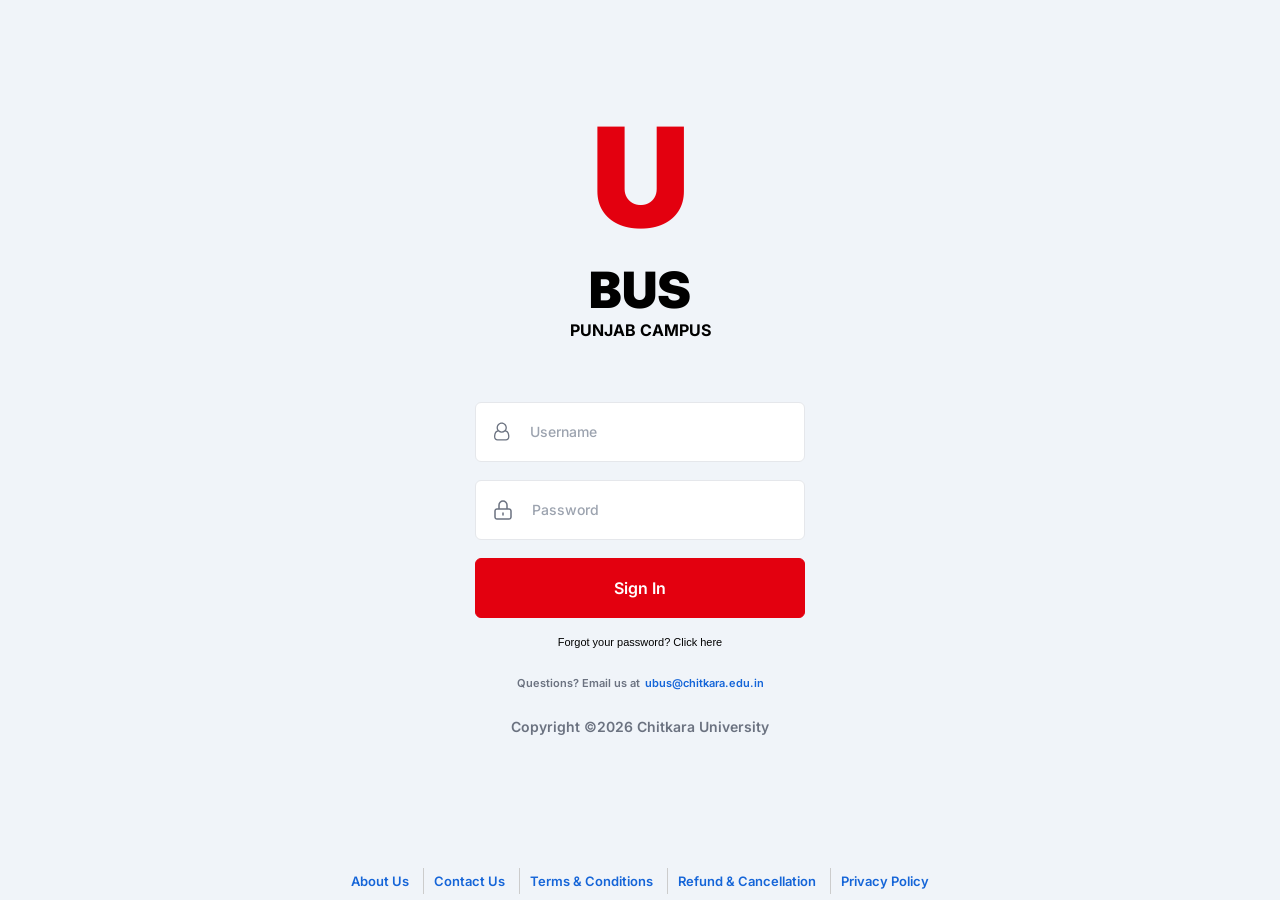
<file: index.html>
<!doctype html>
<html lang="en">
<head>
  <meta charset="UTF-8" />
  <meta name="viewport" content="width=device-width, initial-scale=1" />
  <meta name="description" content="" />
  <link rel="icon" type="image/x-icon" href="https://ubus.chitkara.edu.in/student/images/fevicon.svg" />
  <link rel="preconnect" href="https://fonts.gstatic.com" crossorigin />
  <link href="https://fonts.googleapis.com/css2?family=Inter:wght@200;300;400;500;600;700;800;900&display=swap" rel="stylesheet" />
  <link rel="stylesheet" href="styles.css" />
  <title>UBus Management</title>
  <script src="https://www.google.com/recaptcha/api.js?render=6Lcjx7whAAAAADQ2hrIzNjtCah6kdprFgJVYAKxH"></script>
</head>
<body>
  <div class="main">
    <div class="login">
      <h1>U</h1>
      <h2>BUS</h2>
      <div class="campus" style="font-size: 16px; font-weight: bold;">PUNJAB CAMPUS</div>

      <form action="#" name="userregistration" id="userregistration" autocomplete="off" method="post">
        <input type="hidden" readonly name="token_response" id="token_response" />

        <div class="login-form">
          <div class="input-box">
            <div class="form-group">
              <img src="images/user-icon.svg" alt="Icon" />
              <input type="text" autocomplete="off" id="username" placeholder="Username" maxlength="50" />
            </div>
          </div>

          <div class="input-box">
            <div class="form-group">
              <img src="images/lock-icon.svg" alt="Icon" />
              <input autocomplete="off" type="password" id="password" placeholder="Password" maxlength="20" />
            </div>
          </div>

          <input
            type="submit"
            name="insert"
            value="Sign In"
            class="form-button btn-sign-in" disabled
          />

          <p id="login-status" role="status" aria-live="polite" hidden style="font-size: 12px; margin: 0 0 18px; text-align: center;"></p>
          <div class="forgot">
            <p onclick="void(0)">Forgot your password? Click here</p>
          </div>

          <div class="email-text support">
            <p>Questions? Email us at </p>
            <a href="mailto:ubus@chitkara.edu.in" target="_blank" rel="noopener noreferrer">ubus@chitkara.edu.in</a>
          </div>

          <div class="email-text copyright-line">
            <p>Copyright ©2026 Chitkara University  </p>
          </div>
        </div>
      </form>
    </div>
  </div>

  <section class="desktop-copy-right">
    <ul class="showSchoolList">
      <li><a href="#">About Us</a></li>
      <li><a href="#">Contact Us</a></li>
      <li><a href="#">Terms &amp; Conditions</a></li>
      <li><a href="#">Refund &amp; Cancellation</a></li>
      <li><a href="#">Privacy Policy</a></li>
    </ul>
  </section>

  <script src="login.js"></script>
  <script>
    grecaptcha.ready(function () {
      grecaptcha
        .execute('6Lcjx7whAAAAADQ2hrIzNjtCah6kdprFgJVYAKxH', { action: 'submit' })
        .then(function (token) {
          document.getElementById('token_response').value = token;
        });
    });
  </script>
</body>
</html>
</file>
<file: styles.css>
html {
  height: 100%;
}

body {
  font-family: 'Inter', sans-serif;
  font-weight: 400;
  font-style: normal;
  background: #F0F4F9;
  margin: 0;
  min-height: 100%;
  display: flex;
  flex-direction: column;
}

.main {
  width: 100%;
  flex: 1;
  display: flex;
  align-items: center;
  justify-content: center;
  flex-direction: column;
}

.login {
  width: 100%;
  display: flex;
  align-items: center;
  justify-content: center;
  flex-direction: column;
}

.login h1 {
  font-weight: 900;
  font-size: 138px;
  line-height: 167px;
  text-align: center;
  color: #E3000F;
  margin: 0;
}

.login h2 {
  font-weight: 900;
  font-size: 50px;
  line-height: 61px;
  text-align: center;
  color: #000000;
  margin: 0;
}

.campus {
  font-size: 16px;
  font-weight: 700;
  text-align: center;
  color: #000000;
  margin: 0 0 61px;
  line-height: 1.2;
}

.login-form {
  width: 330px;
  margin: 0 auto;
  display: flex;
  flex-direction: column;
  align-items: center;
}

.login-form .input-box {
  width: 100%;
  margin-bottom: 18px;
}

.login-form .form-group {
  box-sizing: border-box;
  display: flex;
  align-items: center;
  justify-content: flex-start;
  width: 100%;
  height: 60px;
  background: #FFFFFF;
  border: 1px solid #E5E7EB;
  border-radius: 6px;
  padding: 0 15px;
  margin-bottom: 0;
}

.login-form .form-group img {
  margin-right: 15px;
  flex-shrink: 0;
}

.login-form .form-group input {
  border: none;
  background: transparent;
  outline: none;
  font-weight: 500;
  font-size: 14px;
  line-height: 20px;
  color: #9CA3AF;
  width: 100%;
  font-family: inherit;
}

.login-form .form-group input::placeholder {
  color: #9CA3AF;
  opacity: 1;
}

.btn-sign-in {
  box-sizing: border-box;
  width: 100%;
  height: 60px;
  background: #E3000F;
  border-radius: 6px;
  font-weight: 600;
  font-size: 16px;
  line-height: 24px;
  color: #ffffff;
  display: flex;
  align-items: center;
  justify-content: center;
  border: 1px solid #E3000F;
  cursor: pointer;
  margin: 0 0 18px;
  padding: 0;
  font-family: inherit;
}

.forgot {
  display: flex;
  align-items: center;
  justify-content: center;
  width: 326px;
  color: #000000;
  margin: 0 0 22px;
}

.forgot:hover {
  text-decoration: underline;
  font-weight: bold;
}

.forgot p {
  font-size: 11px;
  cursor: pointer;
  color: #000000;
  font-family: Verdana, Arial, Helvetica, sans-serif;
  margin: 0;
  line-height: normal;
}

.email-text {
  display: flex;
  align-items: center;
  justify-content: center;
  width: 326px;
  margin-bottom: 18px;
}

.email-text.support {
  gap: 5px;
}

.email-text.support p,
.email-text.support a {
  font-weight: 600;
  font-size: 11px;
  line-height: 26px;
}

.email-text.support p {
  color: #6B7280;
  margin: 0;
}

.email-text.support a {
  color: #1565d8;
  text-decoration: none;
  padding-left: 0;
}

.email-text.copyright-line p {
  font-weight: 600;
  font-size: 14px;
  line-height: 26px;
  color: #6B7280;
  margin: 0;
}

.desktop-copy-right {
  width: 100%;
  display: flex;
  align-items: center;
  justify-content: center;
  height: 49px;
  flex-shrink: 0;
}

ul.showSchoolList {
  margin: 10px 0 0;
  padding: 0;
  max-width: 800px;
  margin-left: auto;
  margin-right: auto;
  text-align: center;
}

.showSchoolList li {
  margin: 3px 0;
  list-style: none;
  padding: 5px 10px;
  text-align: center;
  font-size: 13px;
  border-left: 1px solid #ccc;
  display: inline;
}

.showSchoolList li:first-child {
  border-left: 0;
}

.showSchoolList li a {
  color: #1565d8;
  text-decoration: none;
  font-weight: 600;
  font-size: 13px;
  line-height: 26px;
}

.showSchoolList li a:hover {
  text-decoration: underline;
}

@media only screen and (max-width: 743px) {
  .showSchoolList li {
    font-size: 10px;
    display: inline-block;
    width: 18%;
    vertical-align: top;
  }

  .showSchoolList li a {
    font-size: 10px;
  }
}

@media only screen and (max-width: 330px) {
  .login-form {
    width: 100%;
    padding: 0 15px;
  }

  .login-form .form-group {
    width: 100%;
  }

  .btn-sign-in,
  .forgot,
  .email-text {
    width: 100%;
  }

  .email-text.support {
    flex-direction: column;
  }
}
</file>
<file: dashboard.css>
* { box-sizing: border-box; }
body { margin: 0; background: #F0F4F9; color: #374151; font-family: Inter, Arial, sans-serif; font-size: 14px; }
body[hidden] { display: none; }
button, a { -webkit-tap-highlight-color: transparent; }
button { font: inherit; cursor: pointer; }
a { color: inherit; }
.sidebar { position: fixed; inset: 0 auto 0 0; width: 248px; background: white; border-right: 1px solid #E5E7EB; display: flex; flex-direction: column; padding: 38px 22px 26px; }
.brand { text-decoration: none; font-size: 36px; font-weight: 900; letter-spacing: -2px; color: #111; padding: 0 16px; }
.brand > span { color: #E3000F; margin-right: 3px; }
.brand small { display: block; font-size: 10px; letter-spacing: 1.5px; margin-top: 4px; }
.nav-label { color: #9CA3AF; font-size: 10px; font-weight: 700; letter-spacing: 1.6px; margin: 54px 16px 18px; }
nav { display: grid; gap: 8px; }
.nav-item { display: flex; align-items: center; gap: 13px; width: 100%; padding: 14px 16px; border: 0; border-radius: 6px; text-decoration: none; background: transparent; color: #6B7280; text-align: left; font-weight: 500; }
.nav-item > span { font-size: 22px; width: 24px; text-align: center; }
.nav-item.active { background: #FFF0F1; color: #E3000F; }
.nav-item:hover { background: #F0F4F9; }
.sidebar-bottom { margin-top: auto; padding: 16px 12px 0; }
.sidebar-bottom p { color: #6B7280; font-size: 12px; }
.sidebar-bottom a { font-size: 12px; color: #1565d8; text-decoration: none; }
#logout { display: flex; justify-content: space-between; width: 100%; margin-top: 26px; padding: 16px 0 0; border: 0; border-top: 1px solid #E5E7EB; background: none; color: #E3000F; }
.workspace { margin-left: 248px; }
.topbar { height: 78px; background: white; border-bottom: 1px solid #E5E7EB; padding: 0 42px; display: flex; align-items: center; justify-content: space-between; font-weight: 600; }
.campus-label { display: flex; align-items: center; gap: 12px; font-size: 10px; letter-spacing: 1px; color: #6B7280; }
.campus-label i { height: 4px; width: 4px; background: #E3000F; border-radius: 50%; }
main { max-width: 1320px; margin: auto; padding: 36px 42px 20px; }
.page-heading { display: flex; justify-content: space-between; align-items: center; margin-bottom: 24px; }
.eyebrow { font-size: 10px; letter-spacing: 1.8px; color: #6B7280; margin: 0 0 8px; font-weight: 600; }
h1 { margin: 0; font-size: 28px; color: #222; font-weight: 600; }
.student-tag { background: #fff; border: 1px solid #E5E7EB; padding: 8px 12px; border-radius: 5px; color: #6B7280; font-size: 11px; }
.profile { display: flex; align-items: center; gap: 20px; background: white; border-left: 4px solid #EF4823; border-radius: 6px; padding: 25px 28px; box-shadow: 0 2px 7px #18294308; }
.avatar { height: 62px; width: 62px; flex-shrink: 0; border-radius: 50%; background: #FFF0F1; color: #E3000F; display: grid; place-items: center; font-weight: 700; font-size: 20px; }
.profile h2 { color: #555; font-size: 18px; font-weight: 600; margin: 0 0 8px; }
.profile p { margin: 4px 0 0; color: #666; font-size: 12px; font-weight: 500; }
.profile .student-id { color: #6B7280; letter-spacing: .5px; }
.profile-campus { margin-left: auto; font-size: 10px; color: #9CA3AF; letter-spacing: 1.2px; }
.services { margin-top: 24px; background: white; border-left: 4px solid #329B00; border-radius: 6px; padding: 28px; box-shadow: 0 2px 7px #18294308; }
.section-heading { margin-bottom: 24px; }
.section-heading h2 { font-size: 17px; font-weight: 600; margin: 0 0 7px; color: #333; }
.section-heading p { margin: 0; font-size: 12px; color: #6B7280; }
.service-grid { display: grid; grid-template-columns: repeat(3, minmax(0, 1fr)); gap: 20px; }
.service-card { display: flex; flex-direction: column; align-items: stretch; text-align: left; background: white; border: 1px solid #E5E7EB; border-radius: 5px; padding: 16px; min-height: 0; transition: border-color .15s, box-shadow .15s; }
.service-card:hover { border-color: #E3000F; box-shadow: 0 4px 14px #1829430c; }
.card-number { font-size: 11px; color: #9CA3AF; margin-bottom: 23px; }
.service-title { color: #E3000F; font-size: 14px; font-weight: 500; text-decoration: underline; text-underline-offset: 3px; line-height: 1.5; }
.service-title > span { float: right; text-decoration: none; margin-left: 6px; }
.description { display: block; color: #444; font-size: 12px; line-height: 1.6; margin-top: 9px; }
footer { color: #9CA3AF; font-size: 11px; text-align: center; padding: 28px 0 10px; }
:focus-visible { outline: 2px solid #1565d8; outline-offset: 4px; }
dialog { border: 1px solid #E5E7EB; border-radius: 10px; padding: 28px; max-width: 440px; width: calc(100% - 32px); color: #374151; }
dialog::backdrop { background: #11182766; }
dialog h2 { font-size: 20px; margin-top: 0; }
dialog p { line-height: 1.7; font-size: 14px; }
.close-button { background: #E3000F; color: white; border: 0; border-radius: 5px; padding: 10px 22px; }
@media (max-width: 1180px) { .service-grid { grid-template-columns: repeat(2, minmax(0, 1fr)); } .profile-campus { display: none; } main { padding: 28px; } .topbar { padding: 0 28px; } }
@media (max-width: 760px) { .sidebar { position: static; width: 100%; padding: 18px; border-bottom: 1px solid #E5E7EB; } .brand { font-size: 28px; padding: 0; } .nav-label, .sidebar-bottom p, .sidebar-bottom a { display: none; } nav { display: flex; margin-top: 18px; gap: 4px; } .nav-item { justify-content: center; font-size: 11px; padding: 10px 5px; gap: 5px; } .nav-item > span { display: none; } .sidebar-bottom { position: absolute; right: 20px; top: 20px; padding: 0; } #logout { border: 0; margin: 0; gap: 18px; } .workspace { margin-left: 0; } .topbar { height: 55px; padding: 0 20px; font-size: 12px; } .campus-label { display: none; } main { padding: 24px 16px; } .student-tag { display: none; } .profile { padding: 20px 16px; gap: 14px; } .profile h2 { font-size: 15px; } .services { padding: 20px 16px; } .service-grid { grid-template-columns: 1fr; gap: 16px; } .service-card { min-height: 0; } .card-number { margin-bottom: 14px; } }
</file>
